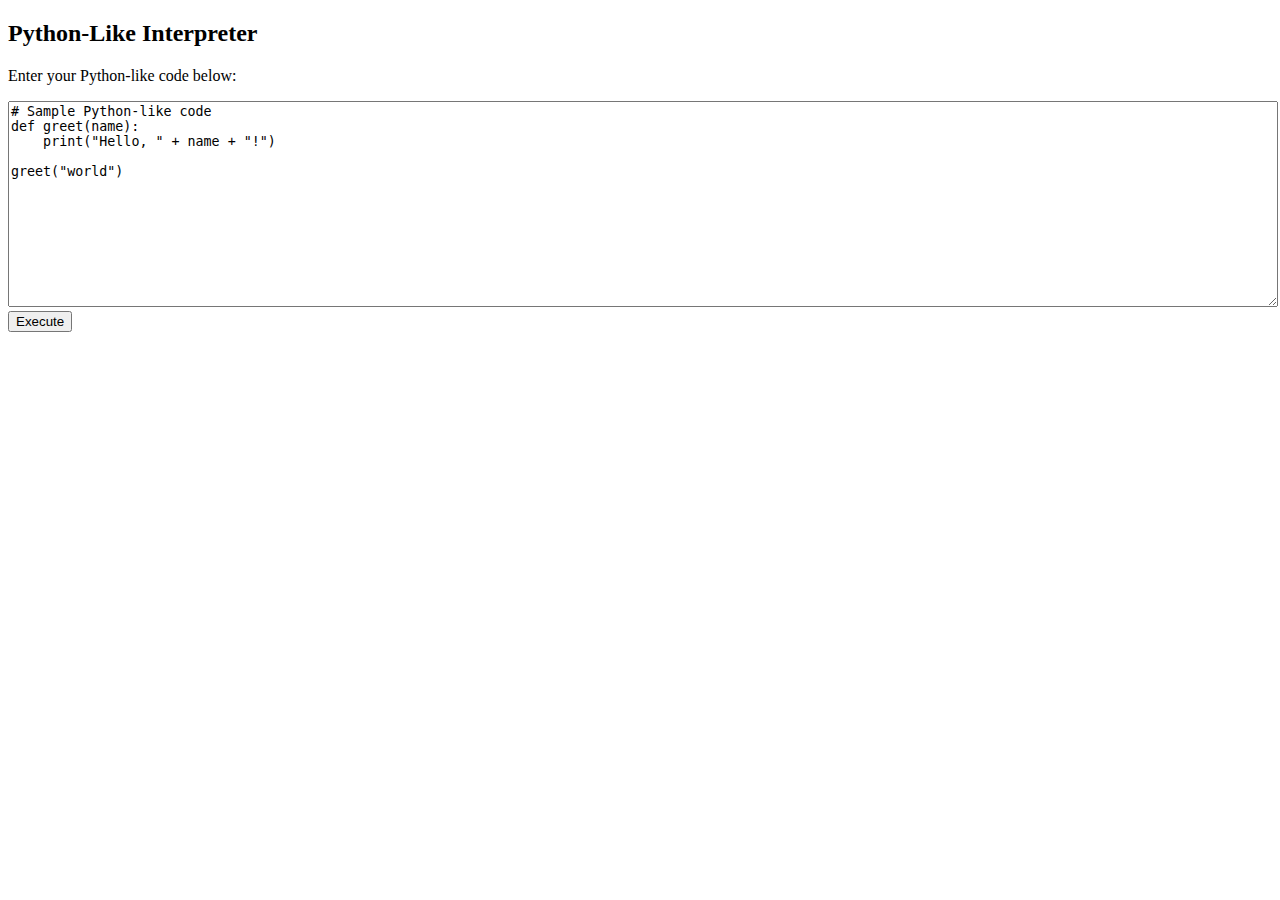
<file: compiler.html>
<!DOCTYPE html>
<html lang="en">
<head>
<meta charset="UTF-8">
<meta name="viewport" content="width=device-width, initial-scale=1.0">
<title>Python-Like Interpreter</title>
<style>
textarea {
    width: 100%;
    height: 200px;
}
</style>
</head>
<body>

<h2>Python-Like Interpreter</h2>
<p>Enter your Python-like code below:</p>
<textarea id="code" rows="10" cols="50">
# Sample Python-like code
def greet(name):
    print("Hello, " + name + "!")
    
greet("world")
</textarea><br>
<button onclick="executeCode()">Execute</button><br>
<div id="output"></div>

<script>
function executePythonCode(code) {
    // Tokenize the input Python code
    var tokens = tokenize(code);

    // Parse the tokens into an abstract syntax tree (AST)
    var ast = parse(tokens);

    // Perform semantic analysis on the AST

    // Generate JavaScript code from the AST

    // Execute the generated JavaScript code
    var output = eval(generateJavaScript(ast));

    return output;
}

function tokenize(code) {
    // Define regular expressions for different types of tokens
    var keywords = /\b(def|if|elif|else|while|for|in|True|False|None)\b/g;
    var identifiers = /[a-zA-Z_]\w*/g;
    var literals = /\b\d+(\.\d+)?\b/g;
    var operators = /[+\-*/=<>!]+/g;
    var punctuation = /[(),:;]/g;

    // Combine all regular expressions into a single regular expression
    var regex = new RegExp([keywords, identifiers, literals, operators, punctuation].map(re => re.source).join('|'), 'g');

    // Tokenize the code using the regular expression
    var tokens = code.match(regex) || [];

    // Remove any whitespace tokens
    tokens = tokens.filter(token => /\S/.test(token));

    return tokens;
}


function parse(tokens) {
    // Index to keep track of the current token being processed
    var index = 0;

    // Helper function to consume tokens
    function consume(expectedToken) {
        var token = tokens[index++];
        if (token !== expectedToken) {
            throw new Error('Unexpected token: ' + token);
        }
    }

    // Helper function to parse a function declaration
    function parseFunctionDeclaration() {
        consume('def'); // Consume the 'def' keyword
        var functionName = tokens[index++]; // Get the function name
        consume('('); // Consume the '(' token
        // Parse function parameters
        var parameters = [];
        while (tokens[index] !== ')') {
            parameters.push(tokens[index++]);
            if (tokens[index] === ',') {
                consume(','); // Consume the ',' token
            }
        }
        consume(')'); // Consume the ')' token
        // Return the function declaration node
        return {
            type: 'FunctionDeclaration',
            name: functionName,
            parameters: parameters
        };
    }

    // Main parsing logic
    var ast = [];
    while (index < tokens.length) {
        // Check the type of the current token and parse accordingly
        if (tokens[index] === 'def') {
            ast.push(parseFunctionDeclaration());
        } else {
            throw new Error('Unexpected token: ' + tokens[index]);
        }
    }

    return ast;
}


function generateJavaScript(ast) {
    // Initialize an empty string to store the generated JavaScript code
    var jsCode = '';

    // Helper function to generate JavaScript code for each node in the AST
    function generateNode(node) {
        switch (node.type) {
            case 'FunctionDeclaration':
                // Generate JavaScript code for function declaration
                jsCode += 'function ' + node.name + '(' + node.parameters.join(', ') + ') {\n';
                jsCode += '    // Function body goes here\n';
                jsCode += '}\n';
                break;
            // Add cases for other node types as needed
            default:
                throw new Error('Unsupported node type: ' + node.type);
        }
    }

    // Generate JavaScript code for each node in the AST
    ast.forEach(function(node) {
        generateNode(node);
    });

    return jsCode;
}



</script>

</body>
</html>
</file>
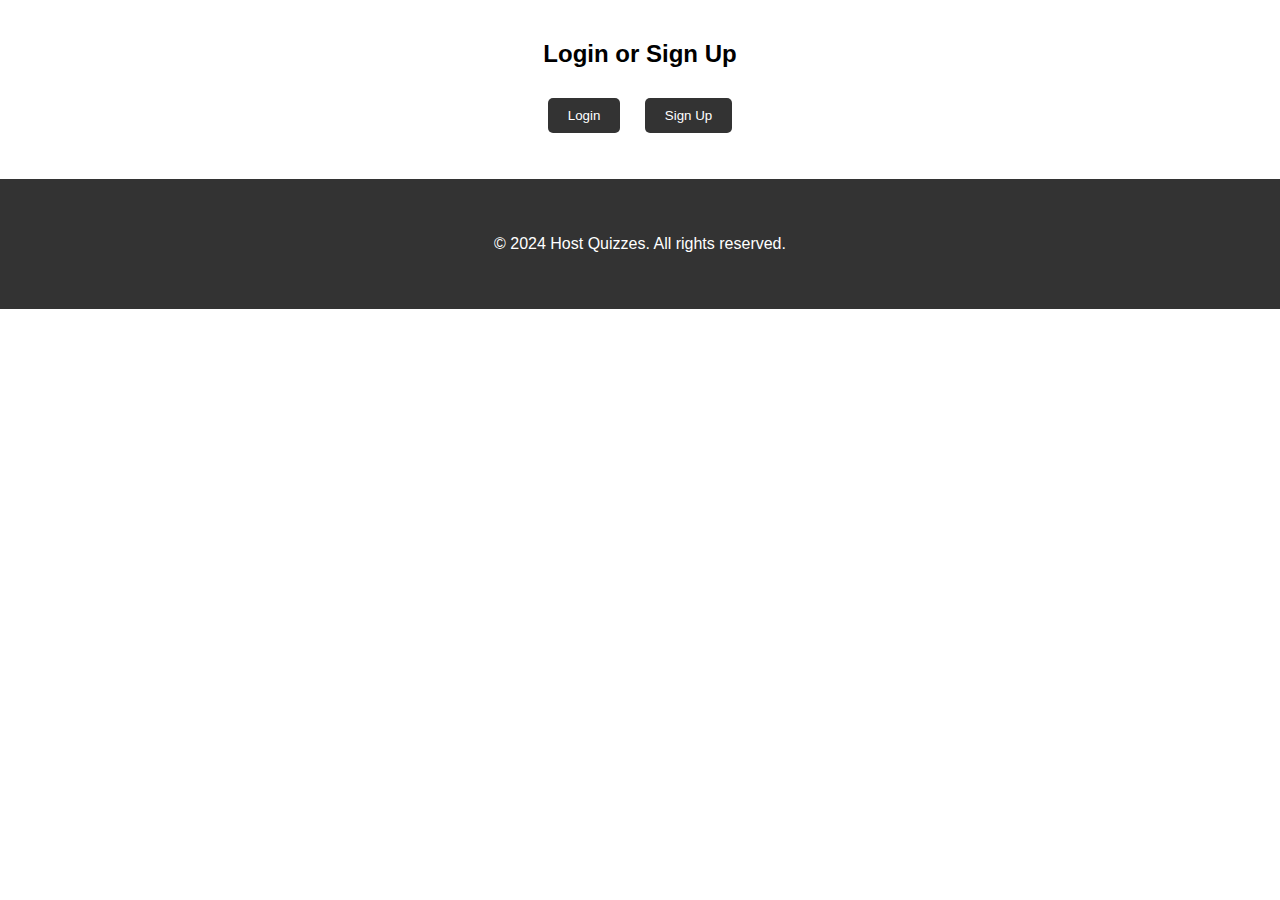
<file: host.html>
<!DOCTYPE html>
<html lang="en">
<head>
    <meta charset="UTF-8">
    <meta name="viewport" content="width=device-width, initial-scale=1.0">
    <title>Host Quizzes</title>
    <link rel="stylesheet" href="host.css">
</head>
<body>
    

    <section class="login-section">
        <div class="container">
            <h2>Login or Sign Up</h2>
            <button onclick="showLogin()">Login</button>
            <button onclick="showSignUp()">Sign Up</button>

            <form id="signup-form" style="display:none;">
                <input type="text" id="username" placeholder="Username"><br>
                <input type="email" id="email" placeholder="Email"><br>
                <input type="text" id="college" placeholder="College/School Name (optional)"><br>
                <input type="text" id="subject" placeholder="Subject"><br>
                <div class="password-container">
                    <input type="password" id="password" placeholder="Password">
                <span id="togglePassword" class="toggle-password" onclick="togglePasswordVisibility()">&#128065;</span>
             
                </div>
                
                <input type="password" id="confirm-password" placeholder="Confirm Password"><br>
                <button type="submit" onclick="signup()">Sign Up</button>
            </form>

            <form id="login-form" style="display:none;">
                <input type="text" id="login-username" placeholder="Username"><br>
                <input type="password" id="login-password" placeholder="Password"><br>
                <button type="submit" onclick="login()">Login</button>
            </form>
            
            <p id="message"></p>
            
        </div>
    </section>

    <footer>
        <div class="container">
            <p>&copy; 2024 Host Quizzes. All rights reserved.</p>
        </div>
    </footer>

    <script src="host.js"></script>
</body>
</html>
</file>
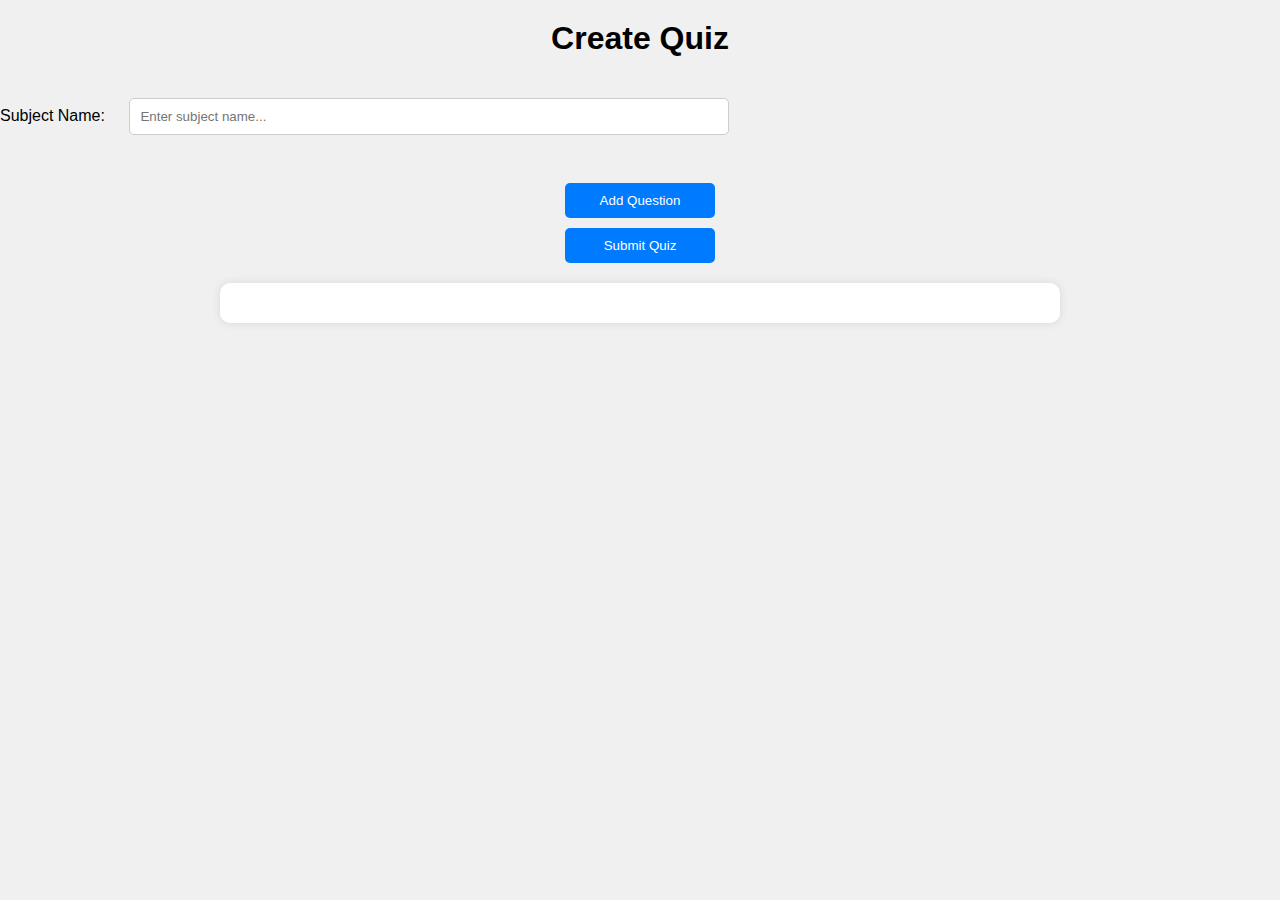
<file: optionquiz.html>
<!DOCTYPE html>
<html lang="en">
<head>
<meta charset="UTF-8">
<meta name="viewport" content="width=device-width, initial-scale=1.0">
<title>Create Quiz</title>
<link rel="stylesheet" href="optionquiz.css">
</head>
<body>
<h1>Create Quiz</h1>
<label for="subjectName">Subject Name:</label>
<input type="text" id="subjectName" placeholder="Enter subject name..."><br><br>
<button onclick="addQuestion()">Add Question</button>
<button onclick="submitQuiz()">Submit Quiz</button>

<div id="questionContainer"></div>

<script>
function addQuestion() {
  var questionContainer = document.getElementById("questionContainer");
  
  var questionDiv = document.createElement("div");
  questionDiv.classList.add("question");
  
  var questionInput = document.createElement("input");
  questionInput.type = "text";
  questionInput.placeholder = "Enter question...";
  questionDiv.appendChild(questionInput);

  var typeSelect = document.createElement("select");
  var optionTypes = ["Select Type", "Multiple Options", "Single Option", "Text Answer"];
  for (var i = 0; i < optionTypes.length; i++) {
    var option = document.createElement("option");
    option.value = i;
    option.text = optionTypes[i];
    typeSelect.appendChild(option);
  }
  questionDiv.appendChild(typeSelect);
  
  questionContainer.appendChild(questionDiv);
  
  typeSelect.addEventListener("change", function() {
    var selectedType = parseInt(this.value);
    var numOptionsInput = questionDiv.querySelector(".num-options");
    var optionsContainer = questionDiv.querySelector(".options-container");
    var correctAnswerInput = questionDiv.querySelector(".correct-answer");
    
    if (numOptionsInput) {
      numOptionsInput.remove();
    }
    if (optionsContainer) {
      optionsContainer.remove();
    }
    if (correctAnswerInput) {
      correctAnswerInput.remove();
    }
    
    if (selectedType === 1 || selectedType === 2) { // Multiple Options or Single Option
      numOptionsInput = document.createElement("input");
      numOptionsInput.classList.add("num-options");
      numOptionsInput.type = "number";
      numOptionsInput.placeholder = "Number of options";
      numOptionsInput.min = "2"; // Set minimum number of options
      questionDiv.appendChild(numOptionsInput);
      
      numOptionsInput.addEventListener("input", function() {
        var numOptions = parseInt(this.value);
        createOptionInputs(numOptions, questionDiv, selectedType);
      });
    } else if (selectedType === 3) { // Text Answer
      textAnswer(questionDiv);
    }
  });
}

function createOptionInputs(numOptions, questionDiv, selectedType) {
  var optionsContainer = document.createElement("div");
  optionsContainer.classList.add("options-container");
  
  // Remove existing option inputs if any
  var existingOptionsContainer = questionDiv.querySelector(".options-container");
  if (existingOptionsContainer) {
    existingOptionsContainer.remove();
  }

  for (var i = 0; i < numOptions; i++) {
    var optionInput = document.createElement("input");
    optionInput.type = "text";
    optionInput.placeholder = "Option " + (i + 1);
    optionsContainer.appendChild(optionInput);

    if (selectedType === 1) { // Multiple Options
      var checkbox = document.createElement("input");
      checkbox.type = "checkbox";
      checkbox.value = i;
      optionsContainer.appendChild(checkbox);
    } else if (selectedType === 2) { // Single Option
      var radio = document.createElement("input");
      radio.type = "radio";
      radio.name = "correctAnswer" + questionDiv.id;
      radio.value = i;
      optionsContainer.appendChild(radio);
    }
  }
  
  // Append the options container to the question div
  questionDiv.appendChild(optionsContainer);
}


function textAnswer(questionDiv) {
  var correctAnswerInput = document.createElement("input");
  correctAnswerInput.classList.add("correct-answer");
  correctAnswerInput.type = "text";
  correctAnswerInput.placeholder = "Enter correct answer...";
  questionDiv.appendChild(correctAnswerInput);
}

function submitQuiz() {
  var subjectName = document.getElementById("subjectName").value;
  var questions = document.querySelectorAll(".question");
  var quizData = [];
  
  questions.forEach(function(questionDiv, index) {
    var question = questionDiv.querySelector("input[type='text']").value;
    var typeSelect = questionDiv.querySelector("select");
    var selectedType = parseInt(typeSelect.value);
    var numOptionsInput = questionDiv.querySelector(".num-options");
    var numOptions = numOptionsInput ? parseInt(numOptionsInput.value) : null;
    var options = [];
    var optionInputs = questionDiv.querySelectorAll(".options-container input[type='text']");
    optionInputs.forEach(function(optionInput) {
      options.push(optionInput.value);
    });

    var correctAnswer;
    if (selectedType === 1 || selectedType === 2) { // Multiple Options or Single Option
      correctAnswer = saveCorrectAnswers(questionDiv, selectedType);
    } else if (selectedType === 3) { // Text Answer
      correctAnswer = questionDiv.querySelector(".correct-answer").value;
    }

    quizData.push({
      question: question,
      type: typeSelect.options[typeSelect.selectedIndex].text,
      options: options,
      correctAnswer: correctAnswer,
      numOptions: numOptions
    });
  });
  
  // Store quiz data and subject name in local storage
 var quizDataJson = JSON.stringify(quizData);
 const hostId = parseInt(localStorage.getItem("hostId"));
  // Redirect based on host ID
  if (hostId === 1) {
    link="quiz1.html?quizData=" + encodeURIComponent(quizDataJson) + "&numQuestions=" + encodeURIComponent(questions.length);
  } else if (hostId === 2) {
    link= "quiz2.html?quizData=" + encodeURIComponent(quizDataJson) + "&numQuestions=" + encodeURIComponent(questions.length);
  } else {
    // Handle invalid host ID
    alert("Invalid host ID");
  }
 
  localStorage.setItem("subjectName"+hostId, subjectName );
  
localStorage.setItem("link",link);

  window.location.href="quizActivation.html";
}

function saveCorrectAnswers(questionDiv, selectedType) {
  var correctAnswers = [];
  if (selectedType === 1) { // Multiple Options
    var checkboxInputs = questionDiv.querySelectorAll(".options-container input[type='checkbox']");
    checkboxInputs.forEach(function(checkboxInput, index) {
      if (checkboxInput.checked) {
        correctAnswers.push(index);
      }
    });
  } else if (selectedType === 2) { // Single Option
    var checkedRadio = questionDiv.querySelector(".options-container input[type='radio']:checked");
    if (checkedRadio) {
      correctAnswers.push(parseInt(checkedRadio.value));
    }
  }
  return correctAnswers;
}
</script>
</body>
</html>
</file>
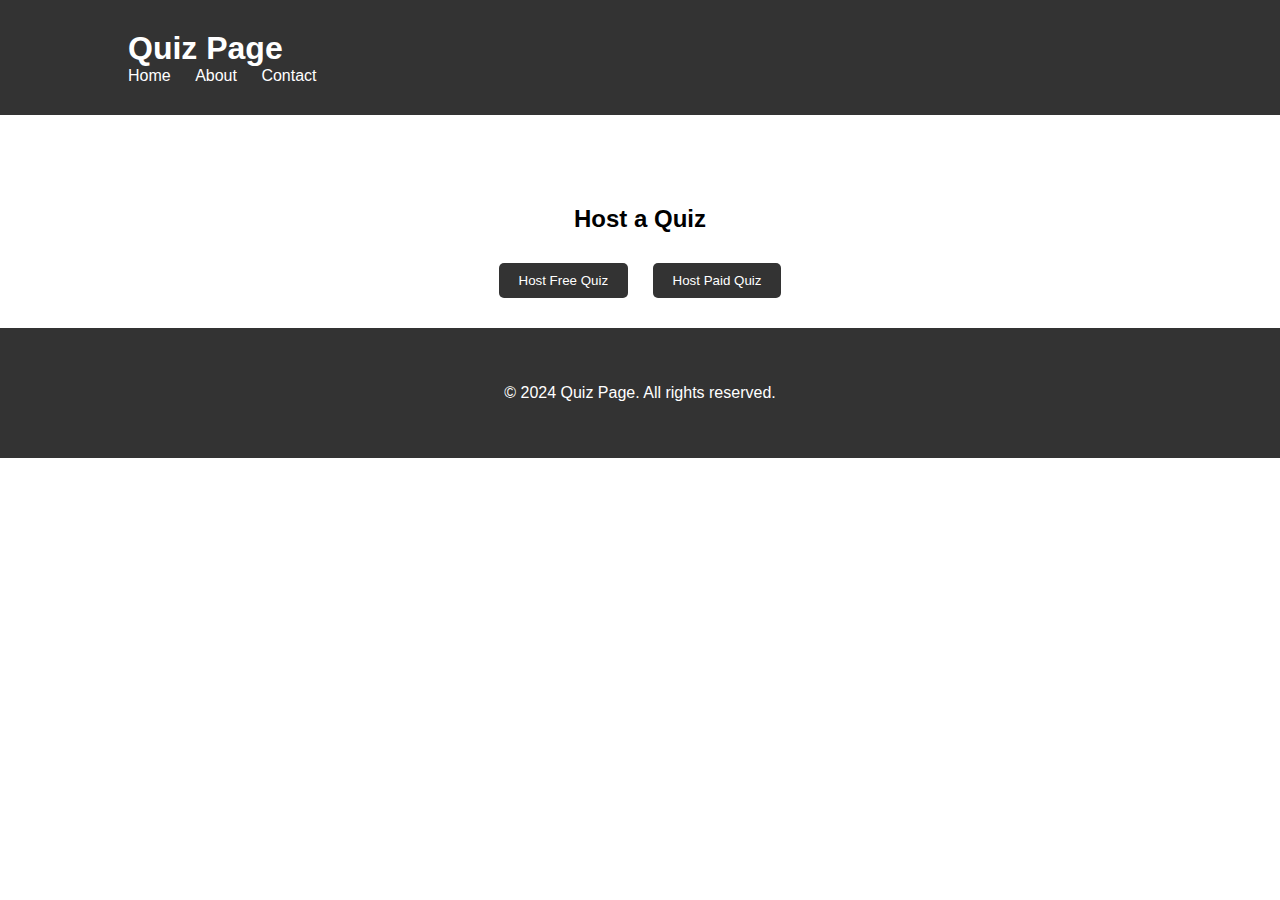
<file: quiz.html>
<!DOCTYPE html>
<html lang="en">
<head>
    <meta charset="UTF-8">
    <meta name="viewport" content="width=device-width, initial-scale=1.0">
    <title>Quiz Page</title>
    <link rel="stylesheet" href="quiz.css">
</head>
<body>
    <header>
        <div class="container">
            <h1>Quiz Page</h1>
            <nav>
                <ul>
                    <li><a href="index.html">Home</a></li>
                    <li><a href="about.html">About</a></li>
                    <li><a href="contact.html">Contact</a></li>
                </ul>
            </nav>
        </div>
    </header>

    <section class="quiz-section">
        <div class="container">
            <h2>Host a Quiz</h2>
            <button onclick="hostFreeQuiz()">Host Free Quiz</button>
            <button onclick="hostPaidQuiz()">Host Paid Quiz</button>
        </div>
        
    </section>

    <footer>
        <div class="container">
            <p>&copy; 2024 Quiz Page. All rights reserved.</p>
        </div>
    </footer>

    <script src="quiz.js"></script>
</body>
</html>
</file>
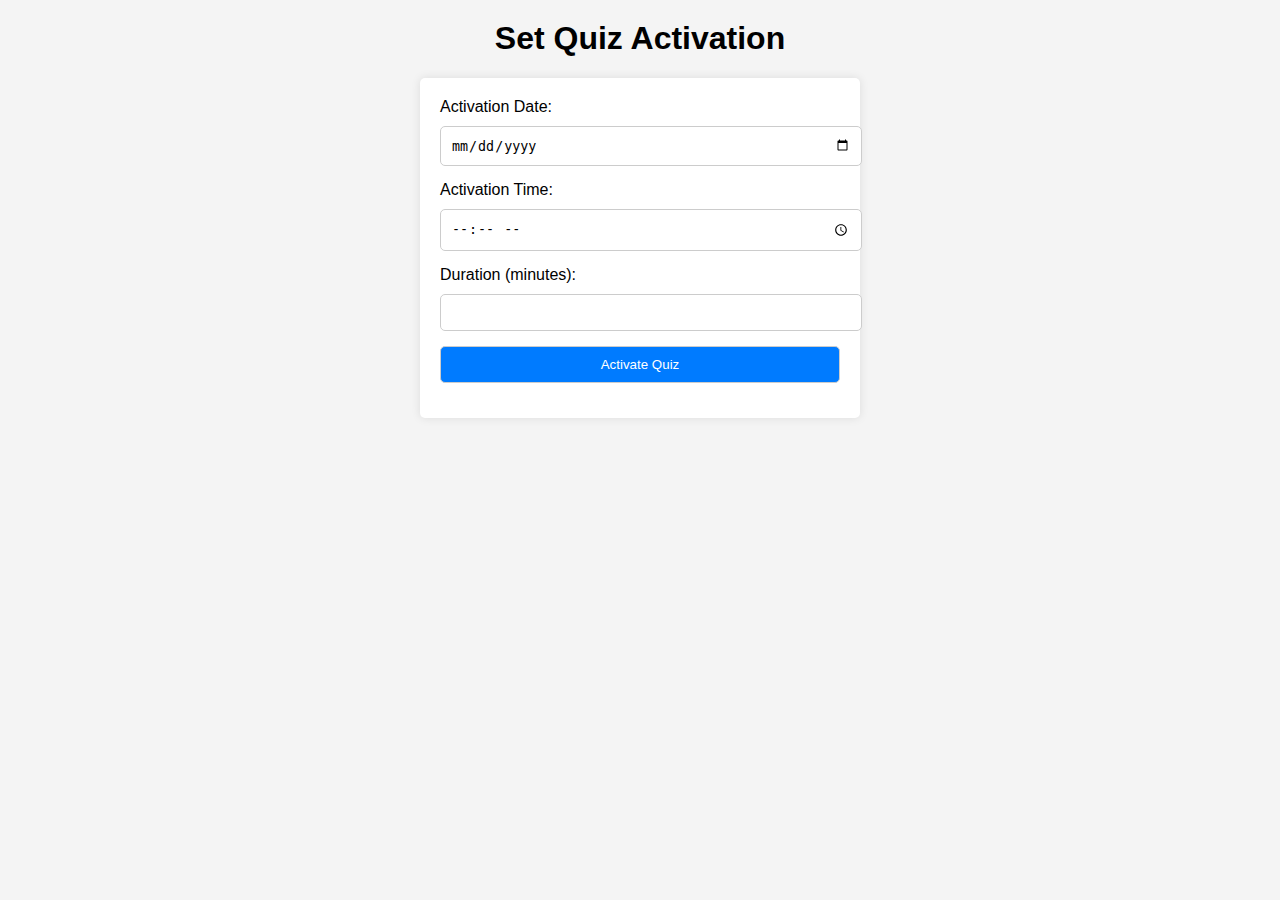
<file: quizActivation.html>
<!DOCTYPE html>
<html lang="en">
<head>
    <meta charset="UTF-8">
    <meta name="viewport" content="width=device-width, initial-scale=1.0">
    <title>Quiz Activation</title>
    <link rel="stylesheet" href="quizActivation.css">

</head>
<body>
    <h1>Set Quiz Activation</h1>
    <form id="activation-form">
        <label for="activation-date">Activation Date:</label>
        <input type="date" id="activation-date" required><br>
        <label for="activation-time">Activation Time:</label>
        <input type="time" id="activation-time" required><br>
        <label for="duration">Duration (minutes):</label>
        <input type="number" id="duration" required><br>
        
       
        <button type="submit">Activate Quiz</button>
    </form>

    <script src="quizActivation.js"></script>
</body>
</html>
</file>
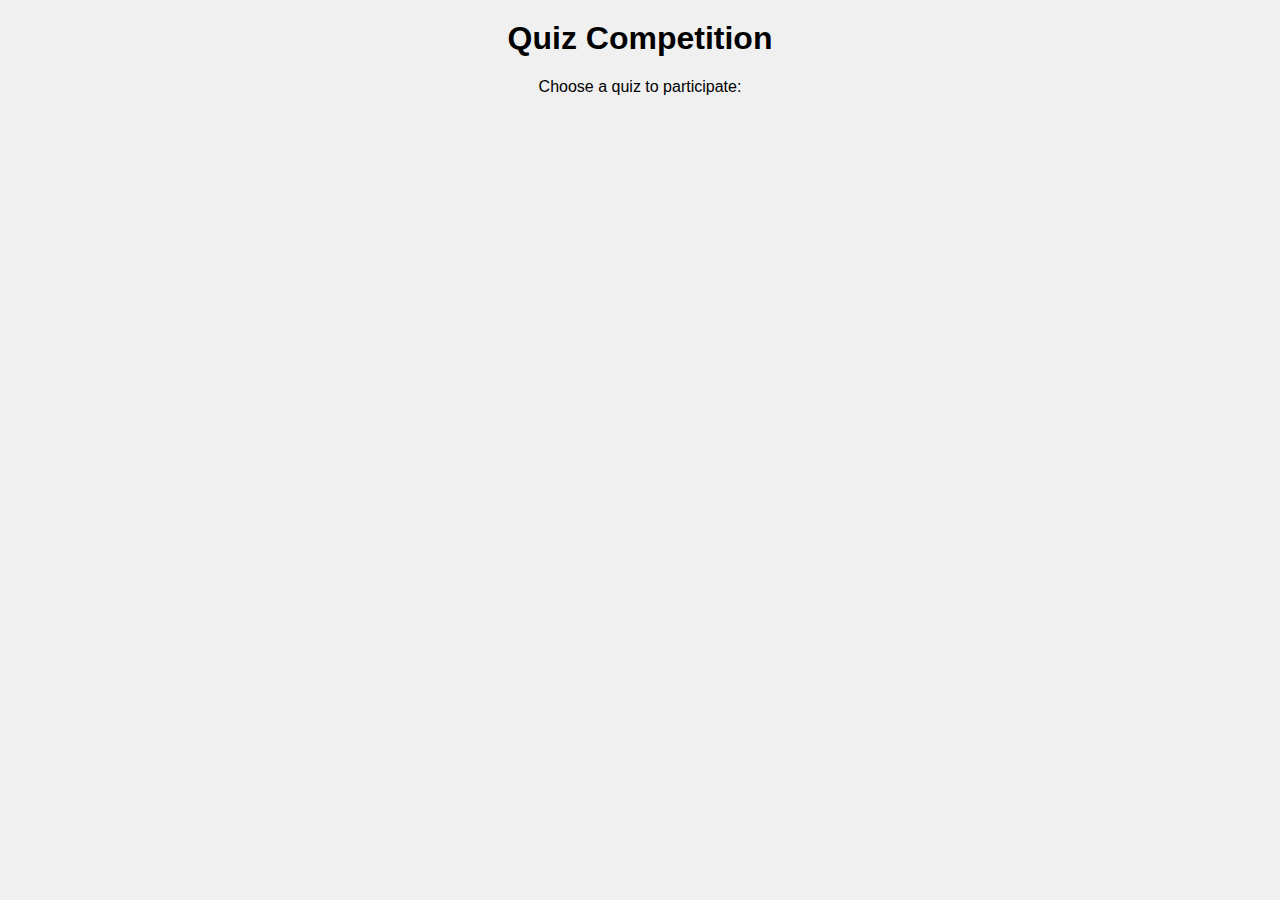
<file: quizCompetition.html>
<!DOCTYPE html>
<html lang="en">
<head>
<meta charset="UTF-8">
<meta name="viewport" content="width=device-width, initial-scale=1.0">
<title>Quiz Competition</title>
<style>
  body {
    font-family: Arial, sans-serif;
    background-color: #f0f0f0;
    margin: 0;
    padding: 0;
  }

  h1 {
    text-align: center;
    margin-top: 20px;
  }

  p {
    text-align: center;
  }

  ul {
    list-style-type: none;
    padding: 0;
    margin: 0;
    text-align: center;
  }

  li {
    margin-bottom: 10px;
    display: flex;
    justify-content: space-between;
    align-items: center;
  }

  a {
    text-decoration: none;
    color: rgb(250, 249, 249);
    padding: 10px 20px;
    display: inline-block;
    border: 1px solid #ccc;
    border-radius: 5px;
    transition: background-color 0.3s;
    background-color: black;
  }

  a:hover {
    background-color: red;
    color: white;
  }
</style>
</head>
<body>
<h1>Quiz Competition</h1>
<p>Choose a quiz to participate:</p>
<ul id="quizList">
  <!-- Placeholder items for quizzes -->
</ul>

<script>
document.addEventListener("DOMContentLoaded", function() {
  var hostId = localStorage.getItem("hostId");
  var quizList = document.getElementById("quizList");
    var link=localStorage.getItem("link");
  // Number of quizzes based on host ID
  var numQuizzes = parseInt(hostId);

  // Generate quiz links based on the host ID
  for (var i = 1; i <= numQuizzes; i++) {
    var quizLink = link;
    var subjectName = localStorage.getItem("subjectName" + i);
    var activationDateTime = new Date(localStorage.getItem("activationDateTime" + i));
    var duration = parseInt(localStorage.getItem("duration" + i));
    var endTime = new Date(activationDateTime);
    endTime.setMinutes(endTime.getMinutes() + duration);

    var li = document.createElement("li");
    var quizLinkAnchor = document.createElement("a");
    quizLinkAnchor.href = quizLink;
    quizLinkAnchor.textContent = "Quiz " ;
    li.appendChild(quizLinkAnchor);

    // Display activation details
    var activationDetails = document.createElement("span");
    if (activationDateTime && !isNaN(duration)) {
      activationDetails.textContent = `Activation: ${activationDateTime.toLocaleString()} Duration: ${duration} minutes`;
      if (new Date() > endTime) {
        activationDetails.textContent += " (Activation time is over)";
      }
    } else {
      activationDetails.textContent = "Activation details not available";
    }
    li.appendChild(activationDetails);

    quizList.appendChild(li);
  }
});
</script>
</body>
</html>
</file>
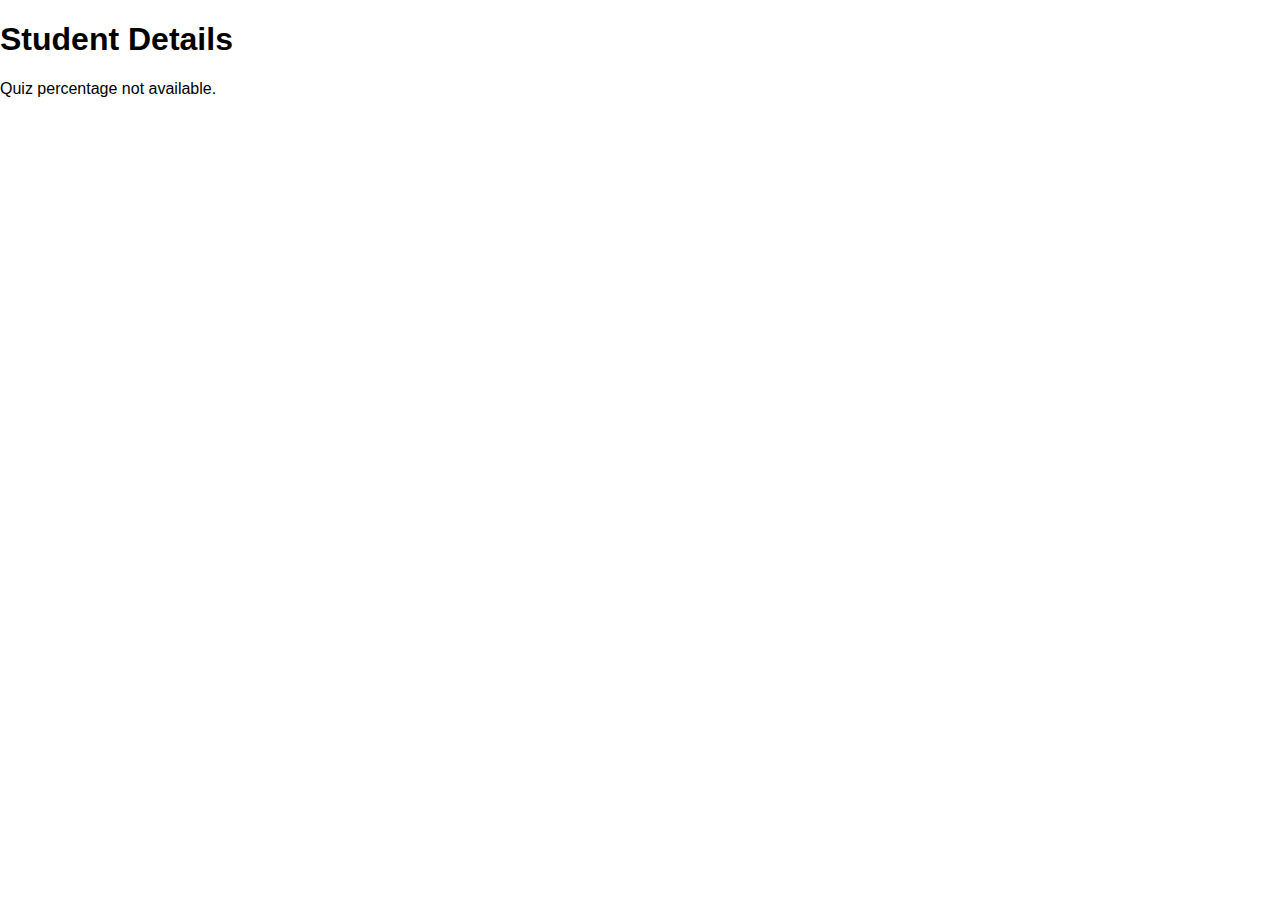
<file: quizDetails.html>
<!DOCTYPE html>
<html lang="en">
<head>
<meta charset="UTF-8">
<meta name="viewport" content="width=device-width, initial-scale=1.0">
<title>Student Details</title>
<link rel="stylesheet" href="styles.css">
</head>
<body>
<h1>Student Details</h1>
<div id="userInfo"></div>
<div id="quizPercentage"></div>

<script>
// Retrieve username from local storage
var username = localStorage.getItem("stdname");

// Display username
var userInfo = document.getElementById("userInfo");


// Retrieve quiz percentage from local storage
var quizPercentage = localStorage.getItem("percentage");

// Display quiz percentage
var quizPercentageContainer = document.getElementById("quizPercentage");
if (quizPercentage !== null) {
    quizPercentageContainer.textContent =  username + " : " + quizPercentage + "%" ;
} else {
    quizPercentageContainer.textContent = "Quiz percentage not available.";
}
</script>
</body>
</html>
</file>
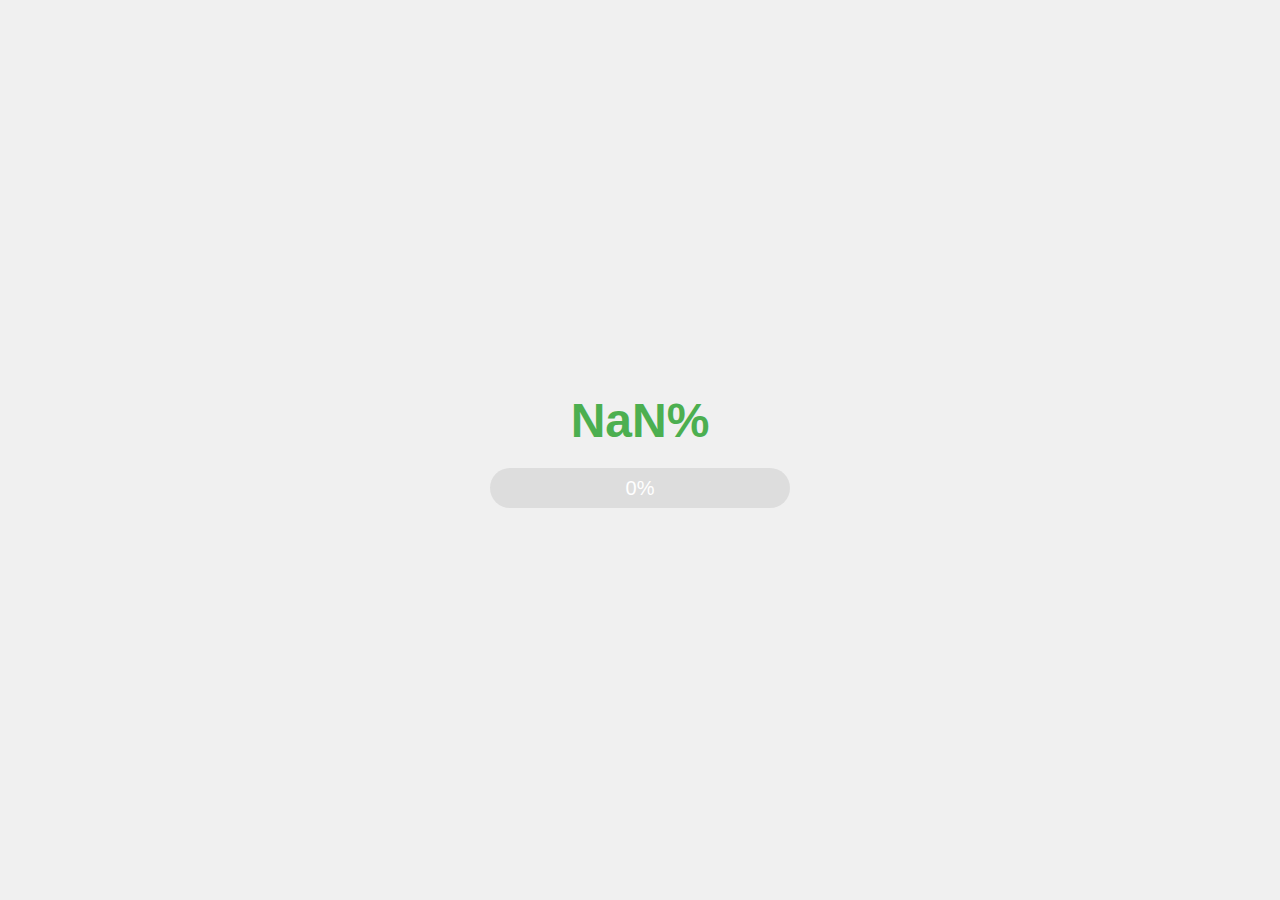
<file: scoreDisplay.html>
<!DOCTYPE html>
<html lang="en">
<head>
<meta charset="UTF-8">
<meta name="viewport" content="width=device-width, initial-scale=1.0">
<title>Artistic Percentage Display</title>
<style>
  body {
    font-family: Arial, sans-serif;
    background-color: #f0f0f0;
    margin: 0;
    padding: 0;
    display: flex;
    justify-content: center;
    align-items: center;
    height: 100vh;
  }

  .container {
    text-align: center;
  }

  .percentage {
    font-size: 48px;
    font-weight: bold;
    color: #4CAF50;
    margin-bottom: 20px;
  }

  .meter {
    height: 40px;
    width: 300px;
    background-color: #ddd;
    border-radius: 20px;
    position: relative;
    overflow: hidden;
  }

  .bar {
    height: 100%;
    background-color: #4CAF50;
    position: absolute;
    top: 0;
    left: 0;
    animation: fill 2s ease-in-out forwards;
  }

  @keyframes fill {
    from { width: 0; }
    to { width: var(--percentage); }
  }

  .text {
    position: absolute;
    top: 50%;
    left: 50%;
    transform: translate(-50%, -50%);
    color: white;
    font-size: 20px;
  }
</style>
</head>
<body>
<div class="container">
  <div class="percentage" id="percentage">0%</div>
  <div class="meter">
    <div class="bar" id="bar" style="--percentage: 0;"></div>
    <div class="text" id="text">0%</div>
  </div>
</div>

<script>
document.addEventListener("DOMContentLoaded", function() {
  // Retrieve percentage from local storage
  var percentage = parseInt(localStorage.getItem("percentage"));

  // Set percentage text content
  var percentageDisplay = document.getElementById("percentage");
  percentageDisplay.textContent = percentage + "%";

  // Set percentage for bar width
  var bar = document.getElementById("bar");
  bar.style.setProperty("--percentage", percentage + "%");

  // Animation delay for text
  var text = document.getElementById("text");
  setTimeout(function() {
    text.textContent = percentage + "%";
  }, 2000); // Delay text update to match the animation duration
});
</script>
</body>
</html>
</file>
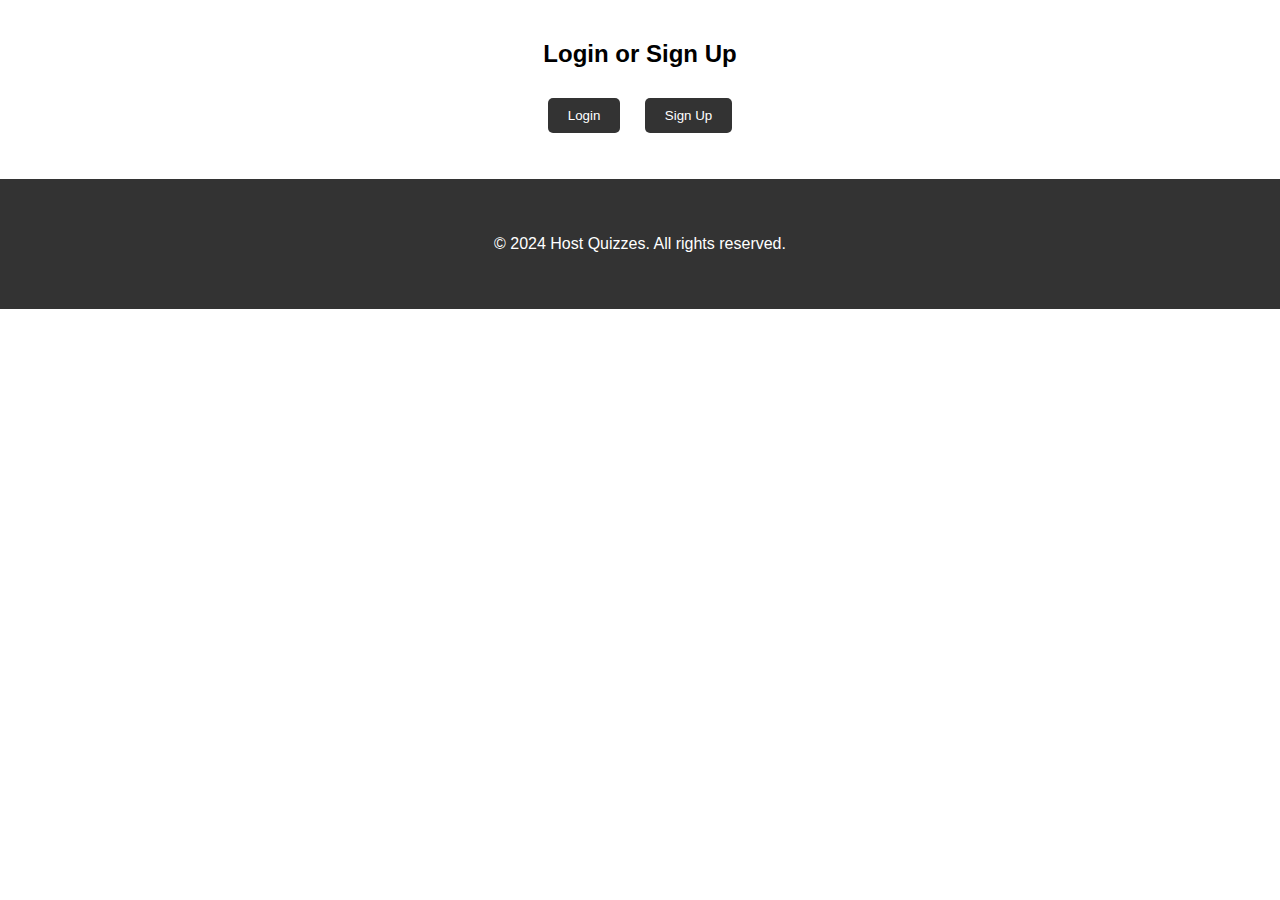
<file: studentsignup.html>
<!DOCTYPE html>
<html lang="en">
<head>
    <meta charset="UTF-8">
    <meta name="viewport" content="width=device-width, initial-scale=1.0">
    <title>Host Quizzes</title>
    <link rel="stylesheet" href="studentsignup.css">
</head>
<body>
    

    <section class="login-section">
        <div class="container">
            <h2>Login or Sign Up</h2>
            <button onclick="showLogin()">Login</button>
            <button onclick="showSignUp()">Sign Up</button>

            <form id="signup-form" style="display:none;">
                <input type="text" id="username" placeholder="Username"><br>
                <input type="email" id="email" placeholder="Email"><br>
                <input type="text" id="college" placeholder="College/School Name (optional)"><br>
                
                <input type="password" id="password" placeholder="Password"><br>
                <input type="password" id="confirm-password" placeholder="Confirm Password"><br>
                <button type="submit" onclick="signup()">Sign Up</button>
            </form>

            <form id="login-form" style="display:none;">
                <input type="text" id="login-username" placeholder="Username"><br>
                <input type="password" id="login-password" placeholder="Password"><br>
                <button type="submit" onclick="login()" action="a.py">Login</button>
            </form>
            
            <p id="message"></p>
            
        </div>
    </section>

    <footer>
        <div class="container">
            <p>&copy; 2024 Host Quizzes. All rights reserved.</p>
        </div>
    </footer>

    <script src="studentsignup.js"></script>
</body>
</html>
</file>
<file: host.css>
/* styles.css */
body {
    font-family: Arial, sans-serif;
    margin: 0;
    padding: 0;
}

.container {
    width: 80%;
    margin: 0 auto;
    padding: 20px 0;
}

header {
    background-color: #333;
    color: #fff;
    padding: 10px 0;
}

header h1 {
    margin: 0;
}

nav ul {
    list-style-type: none;
    padding: 0;
    margin: 0;
}

nav ul li {
    display: inline;
    margin-right: 20px;
}

nav ul li a {
    color: #fff;
    text-decoration: none;
    transition: color 0.3s;
}

nav ul li a:hover {
    color: skyblue;
}

.login-section {
    text-align: center;
}

.login-section button {
    background-color: #333;
    color: #fff;
    padding: 10px 20px;
    border: none;
    border-radius: 5px;
    margin: 10px;
    cursor: pointer;
}

.login-section form {
    display: inline-block;
    margin-top: 20px;
}

.login-section form input[type="text"],
.login-section form input[type="email"],
.login-section form input[type="password"] {
    width: 300px;
    padding: 10px;
    margin: 5px;
}

.login-section form button[type="submit"] {
    background-color: #333;
    color: #fff;
    padding: 10px 20px;
    border: none;
    border-radius: 5px;
    margin-top: 10px;
    cursor: pointer;
}

.login-section #message {
    color: red;
}

footer {
    background-color: #333;
    color: #fff;
    padding: 20px 0;
    text-align: center;
}
.toggle-password {
    font-size: 26px; /* Adjust the size as needed */
    cursor: pointer;
    transition: transform 0.5s ease-in-out; /* Apply transition effect */

}


#password{

    width: 8cm; 
}
#username{
    width: 8cm;
    margin-right: 35px;
    padding-left: -2px; 
}
#email{
    width: 8cm;
    margin-right: 35px;
}
#college{
    width: 8cm;
    margin-right: 35px; 
}
#subject{
    width: 8cm;
    margin-right: 35px;
}
#confirm-password{
    width: 8cm;
    margin-right: 35px;
   
}
</file>
<file: optionquiz.css>
body {
    font-family: Arial, sans-serif;
    margin: 0;
    padding: 0;
    background-color: #f0f0f0;
}

h1 {
    text-align: center;
    margin-top: 20px;
}

p {
    text-align: center;
}

li {
    list-style-type: none;
}
#subjectName{
    max-width: 600px;
    margin: 20px;
    right: 100px; 

  }
#questionContainer {
    max-width: 800px;
    margin: 20px auto;
    padding: 20px;
    background-color: #fff;
    border-radius: 10px;
    box-shadow: 0 0 10px rgba(0, 0, 0, 0.1);
}

#questionContainer div {
    margin-bottom: 20px;
}

input[type="text"],
input[type="number"] {
    width: calc(100% - 10px);
    padding: 10px;
    margin-bottom: 10px;
    border: 1px solid #ccc;
    border-radius: 5px;
    box-sizing: border-box;
}

button {
    display: block;
    width: 150px; /* Adjust the width as needed */
    margin: 0 auto; /* Center the button horizontally */
    padding: 10px;
    margin-top: 10px;
    background-color: #007bff;
    color: #fff;
    border: none;
    border-radius: 5px;
    cursor: pointer;
}

button:hover {
    background-color: #dc3545; /* Red color */
}
a {
    text-decoration: none;
    color: rgb(250, 249, 249);
    padding: 10px 20px; /* Adjusted */
    display: inline-block;
    border: 1px solid #ccc;
    border-radius: 5px;
    transition: background-color 0.3s;
    background-color: black;
    position: relative;
    margin-bottom: 20px;
  }

  a:hover {
    background-color: red;
    color: white;
  }

  /* CSS for the specific link */
  li a[href="quiz1.html"] {
    background-color: blue; /* Change the background color */
    color: white; /* Change the text color */
  }

  li a[href="quiz1.html"]:hover {
    background-color: navy; /* Change the background color on hover */
  }
  .question {
    margin-bottom: 10px;
  }
  
  .question-input-container {
    position: relative;
  }
  
  .question-input {
    width: calc(10% - 100px); /* Adjust as needed */
  }
  
  .delete-button {
    position: absolute;
   right :0;
   
  }
</file>
<file: quiz.css>
/* styles.css */
body {
    font-family: Arial, sans-serif;
    margin: 0;
    padding: 0;
}

.container {
    width: 80%;
    margin: 0 auto;
    padding: 20px 0;
}

header {
    background-color: #333;
    color: #fff;
    padding: 10px 0;
}

header h1 {
    margin: 0;
}

nav ul {
    list-style-type: none;
    padding: 0;
    margin: 0;
}

nav ul li {
    display: inline;
    margin-right: 20px;
}

nav ul li a {
    color: #fff;
    text-decoration: none;
}

.quiz-section {
    text-align: center;
    margin-top: 50px;
}

.quiz-section button {
    background-color: #333;
    color: #fff;
    padding: 10px 20px;
    border: none;
    border-radius: 5px;
    margin: 10px;
    cursor: pointer;
}

footer {
    background-color: #333;
    color: #fff;
    padding: 20px 0;
    text-align: center;
}
button:hover {
    background-color: #45a049;
}
</file>
<file: quizActivation.css>
body {
    font-family: Arial, sans-serif;
    margin: 0;
    padding: 0;
    background-color: #f4f4f4;
}

h1 {
    text-align: center;
    margin-top: 20px;
}

form {
    max-width: 400px;
    margin: 0 auto;
    padding: 20px;
    background-color: #fff;
    border-radius: 5px;
    box-shadow: 0 0 10px rgba(0, 0, 0, 0.1);
}

label {
    display: block;
    margin-bottom: 10px;
}

input[type="date"],
input[type="time"],
input[type="number"],
input[type="text"],
button[type="submit"] {
    width: 100%;
    padding: 10px;
    margin-bottom: 15px;
    border: 1px solid #ccc;
    border-radius: 5px;
}

button[type="submit"] {
    background-color: #007bff;
    color: #fff;
    cursor: pointer;
}

button[type="submit"]:hover {
    background-color: #0056b3;
}
</file>
<file: styles.css>
/* styles.css */
body {
    font-family: Arial, sans-serif;
    margin: 0;
    padding: 0;
}

.container {
    width: 80%;
    margin: 0 auto;
    padding: 20px 0;
}

header {
    background-color: #333;
    color: #fff;
    padding: 10px 0;
}

header h1 {
    margin: 0;
}

nav ul {
    list-style-type: none;
    padding: 0;
    margin: 0;
}

nav ul li {
    display: inline;
    margin-right: 20px;
}

nav ul li a {
    color: #fff;
    text-decoration: none;
    transition: color 0.3s; /* Adding transition effect */
}

nav ul li a:hover {
    color: skyblue; /* Changing color on hover */
}

.hero {
    background-color: #f4f4f4;
    padding: 50px 0;
    text-align: center;
}

.hero h2 {
    margin-bottom: 20px;
}

.btn {
    display: inline-block;
    background-color: #333;
    color: #fff;
    padding: 10px 20px;
    text-decoration: none;
    border-radius: 5px;
}

.features {
    padding: 50px 0;
    text-align: center;
}

.features h2 {
    margin-bottom: 20px;
}

.feature {
    display: inline-block;
    width: 30%;
    vertical-align: top;
    margin: 0 2%;
}

.feature img {
    width: 100px;
    margin-bottom: 20px;
}

footer {
    background-color: #333;
    color: #fff;
    padding: 20px 0;
    text-align: center;
}
</file>
<file: studentsignup.css>
/* styles.css */
body {
    font-family: Arial, sans-serif;
    margin: 0;
    padding: 0;
}

.container {
    width: 80%;
    margin: 0 auto;
    padding: 20px 0;
}

header {
    background-color: #333;
    color: #fff;
    padding: 10px 0;
}

header h1 {
    margin: 0;
}

nav ul {
    list-style-type: none;
    padding: 0;
    margin: 0;
}

nav ul li {
    display: inline;
    margin-right: 20px;
}

nav ul li a {
    color: #fff;
    text-decoration: none;
    transition: color 0.3s;
}

nav ul li a:hover {
    color: skyblue;
}

.login-section {
    text-align: center;
}

.login-section button {
    background-color: #333;
    color: #fff;
    padding: 10px 20px;
    border: none;
    border-radius: 5px;
    margin: 10px;
    cursor: pointer;
}

.login-section form {
    display: inline-block;
    margin-top: 20px;
}

.login-section form input[type="text"],
.login-section form input[type="email"],
.login-section form input[type="password"] {
    width: 300px;
    padding: 10px;
    margin: 5px;
}

.login-section form button[type="submit"] {
    background-color: #333;
    color: #fff;
    padding: 10px 20px;
    border: none;
    border-radius: 5px;
    margin-top: 10px;
    cursor: pointer;
}

.login-section #message {
    color: red;
}

footer {
    background-color: #333;
    color: #fff;
    padding: 20px 0;
    text-align: center;
}
</file>
